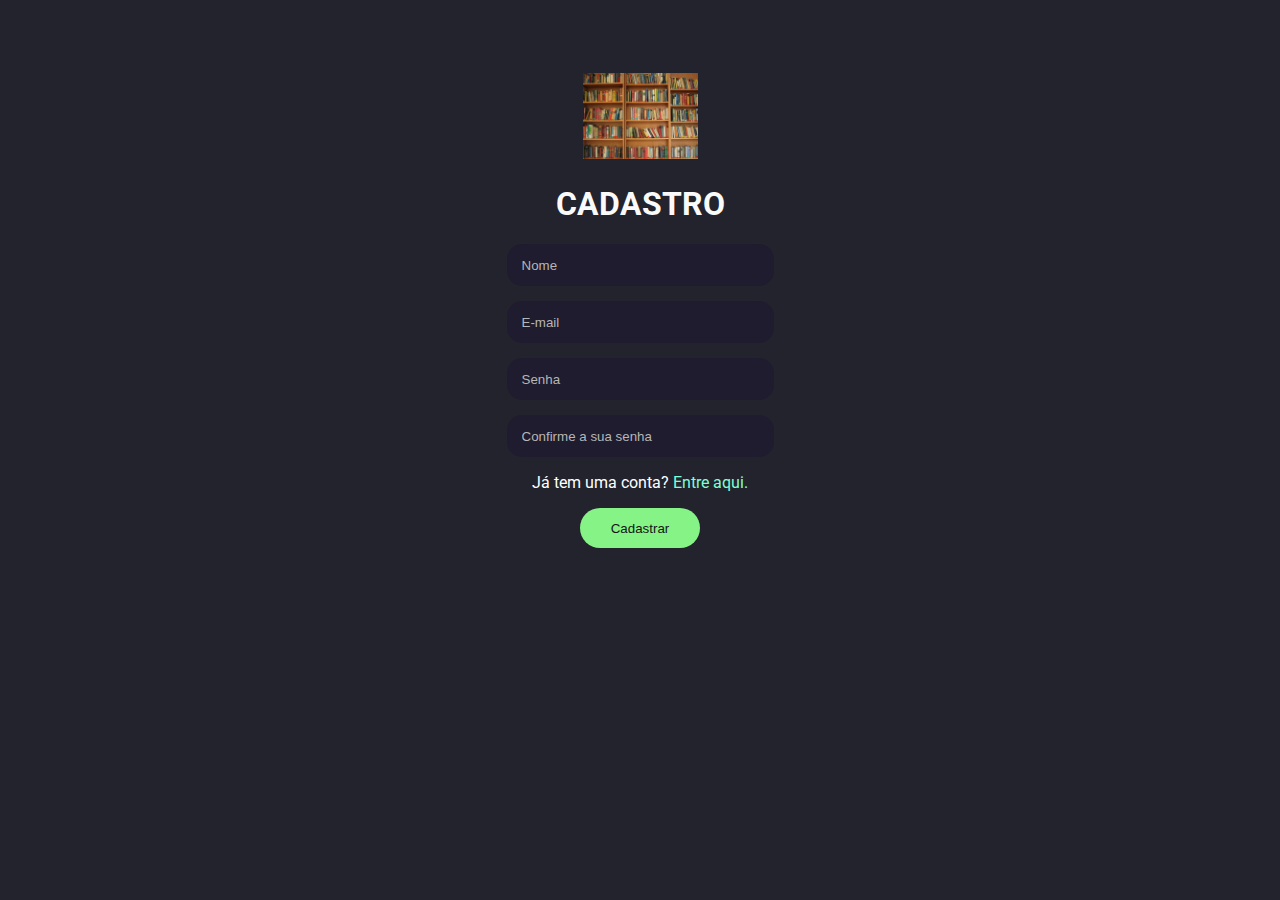
<file: cadastro.html>
<!DOCTYPE html>

<html lang="pt-br">

<head>

    <link rel="preconnect" href="https://fonts.googleapis.com">
    <link rel="preconnect" href="https://fonts.gstatic.com" crossorigin>
    <link href="https://fonts.googleapis.com/css2?family=Montserrat:ital,wght@0,100;0,200;0,300;0,400;0,500;0,600;0,700;0,800;0,900;1,100;1,200;1,300;1,400;1,500;1,600;1,700;1,800;1,900&family=Roboto:ital,wght@0,100;0,300;0,400;0,500;0,700;0,900;1,100;1,300;1,400;1,500;1,700;1,900&display=swap" rel="stylesheet">
    <link rel="stylesheet" href="style.css">
    <title>CADASTRO</title>

</head>
    <body>
        <div id="login">
            <div class="caixa">
        
                <img src="livro.jpg" alt="a" href="index.html">
                <h1>CADASTRO</h1>

                <div class="name">
                    <input type="text" placeholder="Nome">
                </div>

                <div class="email">
                    <input type="email" placeholder="E-mail">
                </div>

                <div class="senha">
                    <input type="password" placeholder="Senha">
                </div>

                <div class="senha">
                    <input type="password" placeholder="Confirme a sua senha">
                </div>

                <div class="entrar">
                    <p>Já tem uma conta? <a href="login.html">Entre aqui.</a></p>
                    <input type="submit" value="Cadastrar">
                </div>

            </div>
        </div>  
    </body>
</html>
</file>
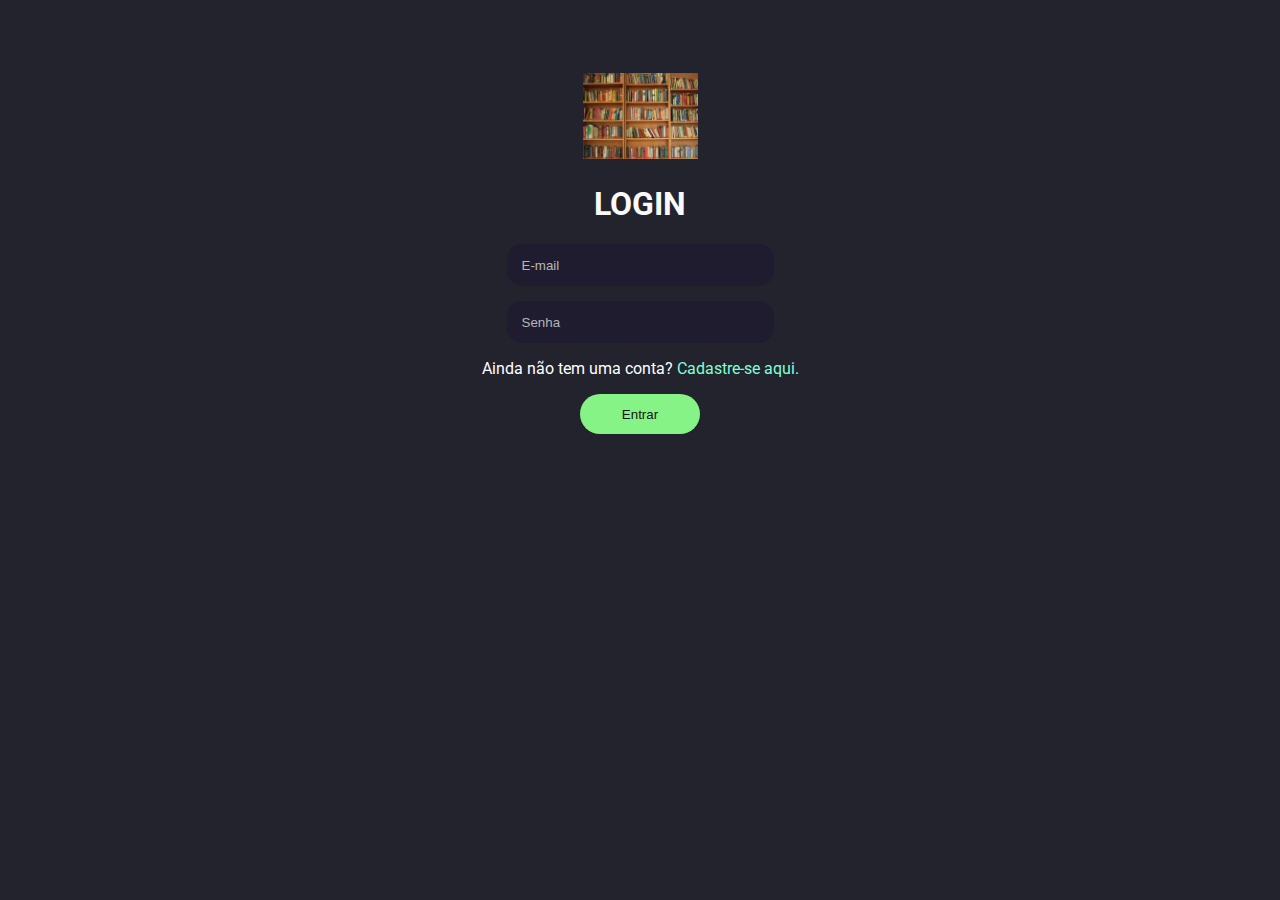
<file: login.html>
<!DOCTYPE html>

<html lang="pt-br">

<head>


    <link rel="preconnect" href="https://fonts.googleapis.com">
    <link rel="preconnect" href="https://fonts.gstatic.com" crossorigin>
    <link href="https://fonts.googleapis.com/css2?family=Montserrat:ital,wght@0,100;0,200;0,300;0,400;0,500;0,600;0,700;0,800;0,900;1,100;1,200;1,300;1,400;1,500;1,600;1,700;1,800;1,900&family=Roboto:ital,wght@0,100;0,300;0,400;0,500;0,700;0,900;1,100;1,300;1,400;1,500;1,700;1,900&display=swap" rel="stylesheet">
    <link rel="stylesheet" href="style.css">
    <title>ENTRAR</title>
 
</head>

<body id="principal">
    <div id="login">
            <div class="caixa">
                <img src="livro.jpg" alt="">
                <h1>LOGIN</h1>

                <div class="email">
                    <input type="email" placeholder="E-mail">
                </div>

                <div class="senha">
                    <input type="text" placeholder="Senha">
                </div>

                <div class="entrar">
                    <p>Ainda não tem uma conta? <a href="cadastro.html">Cadastre-se aqui.</a></p>
                    <input type="submit" value="Entrar">
                </div>

            </div>
        </div>
    </body>
</html>
</file>
<file: style.css>
body {
    font-family: 'Roboto', sans-serif;
    background-color: #23232e;
    color: #fff;
}

a {
    text-decoration: none;
    color: aquamarine;
}

#login {
    text-align: center;
    justify-content: center;
    align-items: center;
    display: flex;
    flex-direction: row;
}

.name input {
    border-radius: 15px;
    border: none;
    width: 250px;
    height: 40px;
    padding-left: 15px;
    background-color: #1e1c2e;
    color: #b6b6b6;
    margin-bottom: 15px;
}

.email input {
    border-radius: 15px;
    border: none;
    width: 250px;
    height: 40px;
    padding-left: 15px;
    background-color: #1e1c2e;
    color: #b6b6b6;
}

.senha input {
    border-radius: 15px;
    border: none;
    width: 250px;
    height: 40px;
    padding-left: 15px;
    background-color: #1e1c2e;
    color: #b6b6b6;
    margin-top: 15px;
}

.entrar input {
    cursor: pointer;
    width: 120px;
    height: 40px;
    border-radius: 20px;
    border: none;
    background-color: rgb(134, 243, 134);
    color: #141414;
}

input::placeholder {
    color: #b6b6b6;
}

h1 {
    color: #FAFAFA;
}

.caixa {
    margin-top: 65px;
}

.caixa img {
    width: 115px;
}

input:focus {
    outline: none;
}
</file>
